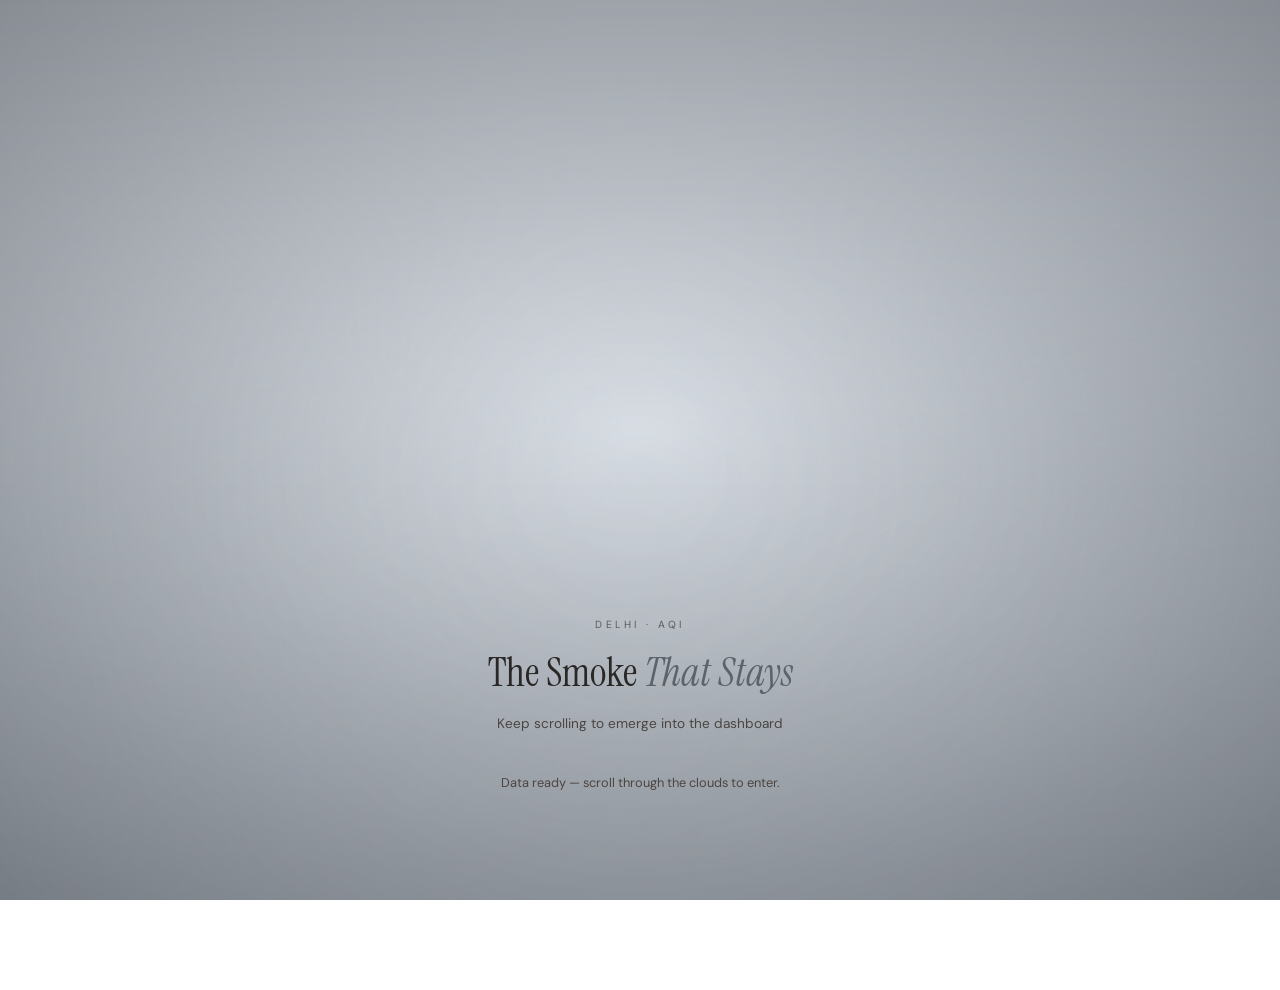
<file: delhi-dashboard/index.html>
<!DOCTYPE html>
<html lang="en">
<head>
  <meta charset="UTF-8" />
  <meta name="viewport" content="width=device-width, initial-scale=1.0" />
  <meta http-equiv="Cache-Control" content="no-cache, no-store, must-revalidate" />
  <meta name="build" content="data-load-fix-v7" />
  <title>Delhi AQI · The Smoke That Stays</title>
  <link rel="preconnect" href="https://fonts.googleapis.com" />
  <link rel="preconnect" href="https://fonts.gstatic.com" crossorigin />
  <link href="https://fonts.googleapis.com/css2?family=DM+Sans:opsz,wght@9..40,400;9..40,500;9..40,600;9..40,700&family=Instrument+Serif:ital@0;1&display=swap" rel="stylesheet" />
  <link rel="stylesheet" href="css/styles.css?v=chart-axes-v8" />
</head>
<body data-build="data-load-fix-v7">
  <script>
    (function () {
      var v = document.body.dataset.build || Date.now();
      window.__delhiDataPromise = fetch("data/delhi_aqi.json?v=" + encodeURIComponent(v), {
        cache: "no-store",
      }).then(function (r) {
        if (!r.ok) throw new Error("HTTP " + r.status);
        return r.json();
      });
    })();
  </script>
  <div id="cloud-intro" class="cloud-intro" aria-label="Enter through the haze">
    <div class="cloud-viewport">
      <div class="cloud-layer" data-depth="1"></div>
      <div class="cloud-layer" data-depth="2"></div>
      <div class="cloud-layer" data-depth="3"></div>
      <div class="cloud-layer" data-depth="4"></div>
      <div class="cloud-layer" data-depth="5"></div>
      <div class="cloud-layer cloud-layer--dense" data-depth="6"></div>
    </div>
    <div class="cloud-vignette"></div>
    <div class="cloud-hint">
      <p class="cloud-hint-eyebrow">Delhi · AQI</p>
      <p class="cloud-hint-title">The Smoke <em>That Stays</em></p>
      <p class="cloud-hint-sub">Scroll or swipe to move through the haze</p>
      <div class="cloud-progress" aria-hidden="true"><div id="cloud-progress-fill"></div></div>
      <p id="cloud-load-status" class="cloud-load-status">Loading sensor data…</p>
      <button type="button" id="cloud-enter" class="cloud-enter hidden" title="Use after scrolling through the haze">Enter dashboard →</button>
    </div>
  </div>

  <div id="loader" class="loader hidden">
    <div class="loader-inner">
      <p class="loader-label">LOADING DELHI SENSOR DATA</p>
      <div class="loader-bar"><div class="loader-fill" id="loader-fill"></div></div>
    </div>
  </div>

  <div id="app" class="app hidden">
    <!-- ═══ HOME: radial calendar ═══ -->
    <section id="view-home" class="view view-active">
      <header class="hero">
        <p class="eyebrow">Delhi · Hourly sensors · 2020–2023</p>
        <h1 class="title">The Smoke <em>That Stays</em></h1>
        <p class="subtitle">
          Mean monthly AQI in discrete health bands. Select a year, then click a month to drill down —
          explore pollutants, then see a <strong>2026</strong> forecast from a simple trend model.
        </p>
      </header>

      <div class="dashboard-grid">
        <div class="panel panel-radial">
          <div class="panel-head">
            <h2>Monthly AQI calendar</h2>
            <p class="panel-hint">Click a colored month to explore · Oct–Nov = stubble season</p>
          </div>
          <div class="radial-wrap">
            <div class="radial-chart-box">
              <svg id="radial-chart" role="img" aria-label="Monthly AQI radial chart"></svg>
              <div class="radial-center-label" id="radial-center">2020</div>
            </div>
          </div>
        </div>

        <aside class="panel panel-side">
          <div class="year-control">
            <label for="year-slider">Year</label>
            <input type="range" id="year-slider" min="2020" max="2023" value="2020" step="1" />
            <div class="year-meta">
              <span id="year-display" class="year-big">2020</span>
              <button type="button" id="year-play" class="btn-ghost" title="Play years">▶</button>
            </div>
          </div>

          <div class="legend-block">
            <h3>AQI categories</h3>
            <p class="legend-note">Discrete bands — not a continuous scale</p>
            <ul id="legend-bins" class="legend-bins"></ul>
          </div>

          <div class="stat-block" id="year-stats">
            <h3>Year snapshot</h3>
            <dl class="stat-list">
              <div><dt>Peak month AQI</dt><dd id="stat-peak">—</dd></div>
              <div><dt>Mean (months w/ data)</dt><dd id="stat-mean">—</dd></div>
              <div><dt>Months recorded</dt><dd id="stat-months">—</dd></div>
            </dl>
          </div>
        </aside>
      </div>
    </section>

    <!-- ═══ DETAIL: month drill-down + predict ═══ -->
    <section id="view-detail" class="view">
      <nav class="detail-nav">
        <button type="button" id="btn-back" class="btn-back">← Back to calendar</button>
        <span class="detail-badge" id="detail-badge">Delhi · 2020</span>
      </nav>

      <header class="detail-hero">
        <h1 id="detail-title">November 2020</h1>
        <p id="detail-sub" class="detail-sub">Daily mean AQI and key pollutants driving the haze</p>
      </header>

      <div class="detail-charts">
        <article class="chart-card chart-primary">
          <header class="chart-head">
            <h2>AQI trend <span class="chart-unit">(daily mean)</span></h2>
            <p class="chart-desc" id="chart-aqi-desc">Air Quality Index across the month</p>
          </header>
          <div class="chart-body" id="chart-aqi"></div>
        </article>

        <article class="chart-card">
          <header class="chart-head">
            <h2>Pollutants driving AQI</h2>
            <p class="chart-desc">PM2.5, NO₂, O₃, SO₂ — normalized view</p>
          </header>
          <div class="chart-body chart-tall" id="chart-pollutants"></div>
        </article>

        <article class="chart-card chart-narrow">
          <header class="chart-head">
            <h2>Hourly intensity</h2>
            <p class="chart-desc">When pollution spikes within the day</p>
          </header>
          <div class="chart-body" id="chart-hourly"></div>
        </article>
      </div>

      <section class="predict-section" id="predict-section">
        <div class="predict-header">
          <h2>Predict <span id="predict-month-label">Nov 2026</span></h2>
          <p>
            Draw the daily AQI trend you expect for the same month in <strong>2026</strong>.
            The dotted line is the month you selected. When you are done, press <strong>Finish</strong>
            to reveal sensor data (or an estimate for months not yet recorded).
          </p>
        </div>

        <div class="predict-card">
          <div class="predict-toolbar">
            <button type="button" id="btn-clear-draw" class="btn-ghost">Clear drawing</button>
            <span class="draw-hint">Click and drag on the chart below</span>
          </div>
          <div class="predict-canvas-wrap" id="predict-wrap">
            <svg id="predict-grid" class="predict-svg"></svg>
            <canvas id="predict-canvas"></canvas>
          </div>
          <div class="predict-actions">
            <button type="button" id="btn-finish" class="btn-primary">Finish & reveal 2026</button>
          </div>
          <div id="reveal-panel" class="reveal-panel hidden">
            <h3 id="reveal-title">Actual 2026</h3>
            <p id="reveal-note" class="reveal-note"></p>
            <div class="chart-body" id="chart-reveal"></div>
          </div>
        </div>
      </section>
    </section>
  </div>

  <script src="https://d3js.org/d3.v7.min.js"></script>
  <script src="js/cloud-tunnel.js?v=data-load-fix-v7"></script>
  <script src="js/bins.js?v=data-load-fix-v7"></script>
  <script src="js/app.js?v=chart-axes-v8"></script>
</body>
</html>
</file>
<file: delhi-dashboard/css/styles.css>
/* Delhi AQI Dashboard — orange haze background, grey highlights */
:root {
  --bg: #d4734a;
  --bg-deep: #b85f38;
  --bg-panel: #3a3634;
  --bg-card: #2e2b29;
  --border: rgba(80, 75, 70, 0.35);
  --text: #1c1c1c;
  --text-on-dark: #e8eaed;
  --muted: #4a4542;
  --muted-on-dark: #a8adb4;
  --accent: #c5c9cf;
  --accent-strong: #9aa3ad;
  --accent-dim: rgba(197, 201, 207, 0.14);
  --accent-line: #d0d5db;
  --accent-glow: rgba(180, 188, 198, 0.35);
  --smoke: rgba(180, 188, 198, 0.5);
  --smoke-bright: rgba(232, 235, 240, 0.95);
  --cloud-deep: #9aa3ad;
  --cloud-mid: #b8bec6;
  --cloud-light: #dce1e8;
  --font: "DM Sans", system-ui, sans-serif;
  --serif: "Instrument Serif", Georgia, serif;
  --tunnel-vignette: 0.45;
}

*, *::before, *::after { box-sizing: border-box; margin: 0; padding: 0; }

html { scroll-behavior: smooth; }

body {
  font-family: var(--font);
  background: linear-gradient(165deg, #e08855 0%, var(--bg) 35%, var(--bg-deep) 100%);
  background-attachment: fixed;
  color: var(--text);
  line-height: 1.5;
  min-height: 100vh;
}

body.tunnel-locked {
  overflow: hidden;
  height: 100vh;
}

body.tunnel-locked #app {
  display: block !important;
  opacity: var(--tunnel-reveal, 0);
  pointer-events: none;
}

body.tunnel-locked #app.hidden {
  visibility: visible;
}

.hidden { display: none !important; }

/* ─── Cloud tunnel intro ─── */
.cloud-intro {
  position: fixed;
  inset: 0;
  z-index: 1000;
  background: linear-gradient(
    165deg,
    var(--cloud-light) 0%,
    var(--cloud-mid) 45%,
    var(--cloud-deep) 100%
  );
  overflow: hidden;
  transition: opacity 1s ease, visibility 1s ease;
  --tunnel-fog: 0.92;
}

.cloud-intro.is-emerging {
  opacity: 0;
  pointer-events: none;
}

.cloud-intro.hidden {
  display: none;
}

.cloud-viewport {
  position: absolute;
  inset: 0;
  perspective: 700px;
  perspective-origin: 50% 42%;
  transform-style: preserve-3d;
  will-change: transform;
}

.cloud-layer {
  position: absolute;
  inset: -35%;
  border-radius: 50%;
  background:
    radial-gradient(ellipse 55% 45% at 30% 40%, rgba(230, 232, 236, 0.5) 0%, transparent 55%),
    radial-gradient(ellipse 50% 40% at 70% 55%, rgba(195, 200, 208, 0.38) 0%, transparent 50%),
    radial-gradient(ellipse 60% 50% at 50% 70%, rgba(170, 178, 188, 0.32) 0%, transparent 60%);
  filter: blur(42px);
  transform-style: preserve-3d;
  will-change: transform, opacity;
  pointer-events: none;
}

.cloud-layer[data-depth="2"] {
  background:
    radial-gradient(ellipse 50% 42% at 65% 35%, rgba(210, 218, 228, 0.5) 0%, transparent 52%),
    radial-gradient(ellipse 45% 38% at 25% 60%, rgba(175, 185, 198, 0.38) 0%, transparent 55%);
}

.cloud-layer[data-depth="3"] {
  filter: blur(52px);
  background:
    radial-gradient(ellipse 58% 48% at 40% 50%, rgba(200, 208, 220, 0.48) 0%, transparent 58%),
    radial-gradient(ellipse 40% 35% at 80% 45%, rgba(150, 162, 178, 0.32) 0%, transparent 50%);
}

.cloud-layer[data-depth="4"] {
  filter: blur(38px);
  inset: -25%;
}

.cloud-layer[data-depth="5"] {
  filter: blur(64px);
  background: radial-gradient(ellipse 70% 55% at 50% 50%, rgba(230, 235, 242, 0.35) 0%, transparent 65%);
}

.cloud-layer--dense {
  filter: blur(72px);
  background:
    radial-gradient(circle at 50% 50%, rgba(240, 244, 248, 0.5) 0%, rgba(180, 190, 205, 0.2) 35%, transparent 70%);
}

.cloud-vignette {
  position: absolute;
  inset: 0;
  pointer-events: none;
  background:
    radial-gradient(
      ellipse 85% 75% at 50% 48%,
      transparent 0%,
      rgba(70, 75, 82, calc(var(--tunnel-vignette, 0.65))) 100%
    ),
    linear-gradient(180deg, rgba(220, 225, 232, var(--tunnel-fog, 0.9)) 0%, transparent 55%);
}

.cloud-hint {
  position: absolute;
  left: 50%;
  bottom: 12%;
  transform: translateX(-50%);
  text-align: center;
  z-index: 2;
  pointer-events: none;
  width: min(90vw, 420px);
}

.cloud-hint-eyebrow {
  font-size: 0.65rem;
  letter-spacing: 0.32em;
  text-transform: uppercase;
  color: rgba(60, 58, 56, 0.75);
  margin-bottom: 0.6rem;
}

.cloud-hint-title {
  font-family: var(--serif);
  font-size: clamp(1.75rem, 5vw, 2.5rem);
  font-weight: 400;
  color: #2a2826;
  margin-bottom: 0.75rem;
}

.cloud-hint-title em {
  font-style: italic;
  color: #5c636b;
}

.cloud-hint-sub {
  font-size: 0.85rem;
  color: #4a4542;
  margin-bottom: 1.25rem;
}

.cloud-progress {
  height: 2px;
  background: rgba(160, 170, 185, 0.2);
  border-radius: 2px;
  overflow: hidden;
  margin: 0 auto;
  max-width: 200px;
}

#cloud-progress-fill {
  height: 100%;
  width: 0%;
  background: linear-gradient(90deg, rgba(120, 128, 138, 0.5), #5c636b);
  transition: width 0.15s ease-out;
}

.cloud-load-status {
  margin-top: 1rem;
  font-size: 0.8rem;
  color: #4a4542;
}

.cloud-load-status.is-error {
  color: #8b3a2a;
}

.cloud-enter {
  margin-top: 1rem;
  font-family: var(--font);
  font-size: 0.85rem;
  font-weight: 600;
  padding: 0.65rem 1.25rem;
  background: #5c636b;
  color: #fff;
  border: none;
  border-radius: 8px;
  cursor: pointer;
  pointer-events: auto;
}

.cloud-enter:hover {
  background: #4a5159;
}

/* ─── Loader ─── */
.loader {
  position: fixed;
  inset: 0;
  z-index: 999;
  background: var(--bg);
  display: flex;
  align-items: center;
  justify-content: center;
}

.loader-label {
  font-size: 0.7rem;
  letter-spacing: 0.35em;
  color: var(--muted);
  margin-bottom: 1rem;
  text-align: center;
}

.loader-bar {
  width: 220px;
  height: 3px;
  background: var(--border);
  border-radius: 2px;
  overflow: hidden;
}

.loader-fill {
  height: 100%;
  width: 0%;
  background: var(--accent);
  transition: width 0.3s ease;
}

/* ─── Layout ─── */
.app {
  opacity: 0;
  animation: fade-in 0.8s ease 0.2s forwards;
  max-width: 1100px;
  margin: 0 auto;
  padding: 0 1.5rem 3rem;
}
@keyframes fade-in { to { opacity: 1; } }

.view { display: none; min-height: 100vh; padding: 0 2rem 4rem; }
.view-active { display: block; }

.hero {
  padding: 3rem 0 2rem;
  max-width: 720px;
}

.eyebrow {
  font-size: 0.68rem;
  letter-spacing: 0.28em;
  text-transform: uppercase;
  color: var(--muted);
  margin-bottom: 0.75rem;
}

.title {
  font-family: var(--serif);
  font-size: clamp(2.5rem, 6vw, 4rem);
  font-weight: 400;
  line-height: 1.05;
  margin-bottom: 1rem;
}

.title em { font-style: italic; color: #5c636b; }

.subtitle {
  font-size: 1.05rem;
  color: var(--muted);
  line-height: 1.65;
}

.dashboard-grid {
  display: grid;
  grid-template-columns: minmax(0, 1fr) 280px;
  gap: 1.5rem;
  align-items: start;
}

.panel-radial {
  min-width: 0;
}

.panel {
  background: var(--bg-panel);
  border: 1px solid var(--border);
  border-radius: 12px;
  padding: 1.25rem 1.5rem;
  color: var(--text-on-dark);
}

.panel-head h2 {
  font-size: 0.85rem;
  font-weight: 600;
  letter-spacing: 0.06em;
  text-transform: uppercase;
  color: var(--text-on-dark);
}

.panel-hint {
  font-size: 0.8rem;
  color: var(--muted-on-dark);
  margin-top: 0.35rem;
}

.radial-wrap {
  display: flex;
  justify-content: center;
  padding: 1rem 0 0.5rem;
}

.radial-chart-box {
  position: relative;
  width: min(520px, 100%);
  aspect-ratio: 1;
  margin: 0 auto;
}

.radial-chart-box svg {
  width: 100%;
  height: 100%;
  display: block;
  overflow: visible;
}

.radial-center-label {
  position: absolute;
  inset: 0;
  display: grid;
  place-items: center;
  font-size: 1.75rem;
  font-weight: 700;
  color: var(--accent);
  pointer-events: none;
}

.month-arc {
  cursor: pointer;
  transition: opacity 0.2s, filter 0.2s;
}

.month-arc.no-data {
  cursor: default;
  opacity: 0.35;
}

.month-arc.has-data:hover {
  filter: brightness(1.15);
}

.month-label {
  fill: var(--muted-on-dark);
  font-size: 12px;
  font-family: var(--font);
  pointer-events: none;
}

.month-label.burn { fill: var(--accent); font-weight: 600; }

/* Year control */
.year-control label {
  display: block;
  font-size: 0.7rem;
  letter-spacing: 0.15em;
  text-transform: uppercase;
  color: var(--muted-on-dark);
  margin-bottom: 0.75rem;
}

#year-slider {
  width: 100%;
  accent-color: var(--accent-strong);
  margin-bottom: 0.75rem;
}

.year-meta {
  display: flex;
  align-items: center;
  justify-content: space-between;
}

.year-big {
  font-size: 2rem;
  font-weight: 700;
  color: var(--accent);
}

.btn-ghost {
  font-family: var(--font);
  font-size: 0.8rem;
  padding: 0.4rem 0.75rem;
  background: transparent;
  border: 1px solid rgba(180, 188, 198, 0.35);
  border-radius: 6px;
  color: var(--muted-on-dark);
  cursor: pointer;
  transition: border-color 0.2s, color 0.2s;
}

.btn-ghost:hover {
  border-color: var(--accent);
  color: var(--accent);
}

.legend-block {
  margin-top: 1.75rem;
  padding-top: 1.5rem;
  border-top: 1px solid var(--border);
}

.legend-block h3 {
  font-size: 0.72rem;
  letter-spacing: 0.12em;
  text-transform: uppercase;
  color: var(--muted-on-dark);
  margin-bottom: 0.25rem;
}

.legend-note {
  font-size: 0.75rem;
  color: var(--muted-on-dark);
  margin-bottom: 0.75rem;
}

.legend-bins {
  list-style: none;
}

.legend-bins li {
  display: flex;
  align-items: center;
  gap: 0.6rem;
  font-size: 0.78rem;
  color: var(--muted-on-dark);
  margin-bottom: 0.4rem;
}

.legend-swatch {
  width: 14px;
  height: 14px;
  border-radius: 3px;
  flex-shrink: 0;
}

.stat-block {
  margin-top: 1.5rem;
  padding-top: 1.25rem;
  border-top: 1px solid var(--border);
}

.stat-block h3 {
  font-size: 0.72rem;
  letter-spacing: 0.12em;
  text-transform: uppercase;
  color: var(--muted);
  margin-bottom: 0.75rem;
}

.stat-list div {
  display: flex;
  justify-content: space-between;
  font-size: 0.85rem;
  margin-bottom: 0.5rem;
}

.stat-list dt { color: var(--muted-on-dark); }
.stat-list dd { font-weight: 600; color: var(--accent); }

/* ─── Detail view ─── */
#view-detail {
  background: linear-gradient(180deg, #e08855 0%, var(--bg) 30%, var(--bg-deep) 100%);
  background-attachment: fixed;
  color: var(--text-on-dark);
}

.detail-nav {
  display: flex;
  align-items: center;
  justify-content: space-between;
  padding: 1.5rem 0 1rem;
}

.btn-back {
  font-family: var(--font);
  font-size: 0.85rem;
  padding: 0.5rem 1rem;
  background: transparent;
  border: 1px solid var(--border);
  border-radius: 8px;
  color: var(--accent);
  cursor: pointer;
  transition: background 0.2s;
}

.btn-back:hover { background: var(--accent-dim); }

.detail-badge {
  font-size: 0.7rem;
  letter-spacing: 0.15em;
  text-transform: uppercase;
  color: var(--muted-on-dark);
}

.detail-hero {
  margin-bottom: 2rem;
}

.detail-hero h1 {
  font-family: var(--serif);
  font-size: clamp(2rem, 4vw, 3rem);
  font-weight: 400;
  margin-bottom: 0.5rem;
  color: var(--text-on-dark);
}

.detail-sub { color: var(--muted-on-dark); font-size: 1rem; }

.detail-charts {
  display: grid;
  grid-template-columns: 1fr 1fr;
  gap: 1.25rem;
  margin-bottom: 3rem;
}

.chart-card {
  background: var(--bg-card);
  border: 1px solid var(--border);
  border-radius: 12px;
  padding: 1.25rem;
}

.chart-primary { grid-column: 1 / -1; }

.chart-narrow { grid-column: 1 / -1; }

.chart-head h2 {
  font-size: 0.75rem;
  font-weight: 600;
  letter-spacing: 0.1em;
  text-transform: uppercase;
  color: var(--accent);
}

.chart-unit { font-weight: 400; color: var(--muted); }

.chart-desc {
  font-size: 0.8rem;
  color: var(--muted);
  margin-top: 0.25rem;
  margin-bottom: 1rem;
}

.chart-body {
  width: 100%;
  min-height: 220px;
  overflow: visible;
  position: relative;
}

.chart-tall { min-height: 280px; }

/* D3 chart styles */
.chart-body svg {
  display: block;
  width: 100%;
  height: auto;
  overflow: visible;
}

.axis text {
  fill: #a8adb4;
  font-size: 11px;
  font-family: var(--font);
}
.axis line, .axis path { stroke: rgba(140, 148, 158, 0.25); }

.grid line { stroke: rgba(140, 148, 158, 0.1); stroke-width: 1; }

.line-aqi {
  fill: none;
  stroke: var(--accent-line);
  stroke-width: 2.5;
}

.area-aqi {
  opacity: 0.85;
}

.line-pollutant { fill: none; stroke-width: 1.8; opacity: 0.9; }
.line-pm25 { stroke: #aeb8c8; }
.line-no2 { stroke: #9aa8b8; }
.line-o3 { stroke: #b0bcc8; }
.line-so2 { stroke: #c4ccd6; }

.dot-aqi { fill: var(--accent-line); }

.line-actual {
  fill: none;
  stroke: var(--smoke-bright);
  stroke-width: 2.5;
  stroke-dasharray: none;
}

.line-prediction {
  fill: none;
  stroke: #fff;
  stroke-width: 2;
  opacity: 0.9;
}

/* ─── Predict section ─── */
.predict-section {
  padding: 3rem 0 5rem;
  border-top: 1px solid var(--border);
}

.predict-header {
  max-width: 640px;
  margin-bottom: 1.5rem;
}

.predict-header h2 {
  font-family: var(--serif);
  font-size: 2rem;
  margin-bottom: 0.75rem;
}

.predict-header h2 { color: var(--text-on-dark); }
.predict-header p { color: var(--muted-on-dark); line-height: 1.65; }

.predict-card {
  background: var(--bg-card);
  border: 1px solid var(--border);
  border-radius: 12px;
  padding: 1.5rem;
}

.model-stats {
  margin-bottom: 1rem;
  padding: 1rem 1.15rem;
  background: rgba(80, 85, 90, 0.25);
  border: 1px solid rgba(180, 188, 198, 0.2);
  border-radius: 8px;
  font-size: 0.85rem;
  color: var(--muted);
  line-height: 1.55;
}

.model-stats strong { color: var(--accent); }

.model-stats .model-eq {
  font-family: ui-monospace, monospace;
  font-size: 0.8rem;
  color: var(--accent-strong);
  margin-top: 0.5rem;
}

.line-ref {
  fill: none;
  stroke: var(--smoke);
  stroke-width: 1.5;
  stroke-dasharray: 5, 4;
}

.line-forecast {
  fill: none;
  stroke: var(--smoke-bright);
  stroke-width: 2.5;
}

.ref-line-label line,
.ref-line-label rect { stroke: rgba(160, 168, 178, 0.45); }
.ref-line-label text:first-of-type { fill: var(--accent-strong); }
.fc-line-label rect { fill: rgba(42, 40, 38, 0.92); stroke: rgba(200, 205, 212, 0.4); }
.fc-line-label text:first-of-type { fill: var(--accent-line); }

.predict-toolbar {
  display: flex;
  align-items: center;
  justify-content: space-between;
  margin-bottom: 1rem;
}

.draw-hint { font-size: 0.8rem; color: var(--muted-on-dark); }

.compare-panel {
  margin-top: 1.5rem;
  padding: 1rem 1.15rem;
  background: rgba(80, 85, 90, 0.25);
  border: 1px solid rgba(180, 188, 198, 0.2);
  border-radius: 8px;
  animation: fade-in 0.5s ease;
}

.compare-panel h3 {
  font-size: 0.75rem;
  letter-spacing: 0.1em;
  text-transform: uppercase;
  color: var(--accent);
  margin-bottom: 0.5rem;
}

.compare-note {
  font-size: 0.9rem;
  color: var(--muted-on-dark);
  line-height: 1.6;
}

.compare-note strong { color: var(--text-on-dark); }

#predict-canvas.is-locked {
  cursor: default;
  opacity: 0.85;
}

.predict-canvas-wrap {
  position: relative;
  width: 100%;
  height: 320px;
  background: linear-gradient(180deg, #353230 0%, #2a2826 100%);
  border-radius: 8px;
  border: 1px solid var(--border);
  overflow: hidden;
}

.predict-svg {
  position: absolute;
  inset: 0;
  width: 100%;
  height: 100%;
  pointer-events: none;
}

#predict-canvas {
  position: absolute;
  inset: 0;
  width: 100%;
  height: 100%;
  cursor: crosshair;
  touch-action: none;
}

.predict-actions {
  margin-top: 1.25rem;
  display: flex;
  gap: 1rem;
}

.btn-primary {
  font-family: var(--font);
  font-size: 0.9rem;
  font-weight: 600;
  padding: 0.75rem 1.5rem;
  background: var(--accent-strong);
  color: #1a1a1a;
  border: none;
  border-radius: 8px;
  cursor: pointer;
  transition: transform 0.2s, box-shadow 0.2s;
}

.btn-primary:hover {
  transform: translateY(-1px);
  box-shadow: 0 8px 24px var(--accent-glow);
}

.btn-primary:disabled {
  opacity: 0.5;
  cursor: not-allowed;
  transform: none;
}

.reveal-panel {
  margin-top: 2rem;
  padding-top: 2rem;
  border-top: 1px solid var(--border);
  animation: fade-in 0.6s ease;
}

.reveal-panel h3 {
  font-size: 0.8rem;
  letter-spacing: 0.12em;
  text-transform: uppercase;
  color: var(--accent-strong);
  margin-bottom: 0.5rem;
}

.reveal-note {
  font-size: 0.85rem;
  color: var(--muted);
  margin-bottom: 1rem;
}

@media (max-width: 900px) {
  .dashboard-grid { grid-template-columns: 1fr; }
  .detail-charts { grid-template-columns: 1fr; }
  .view { padding: 0 1rem 3rem; }
}
</file>
